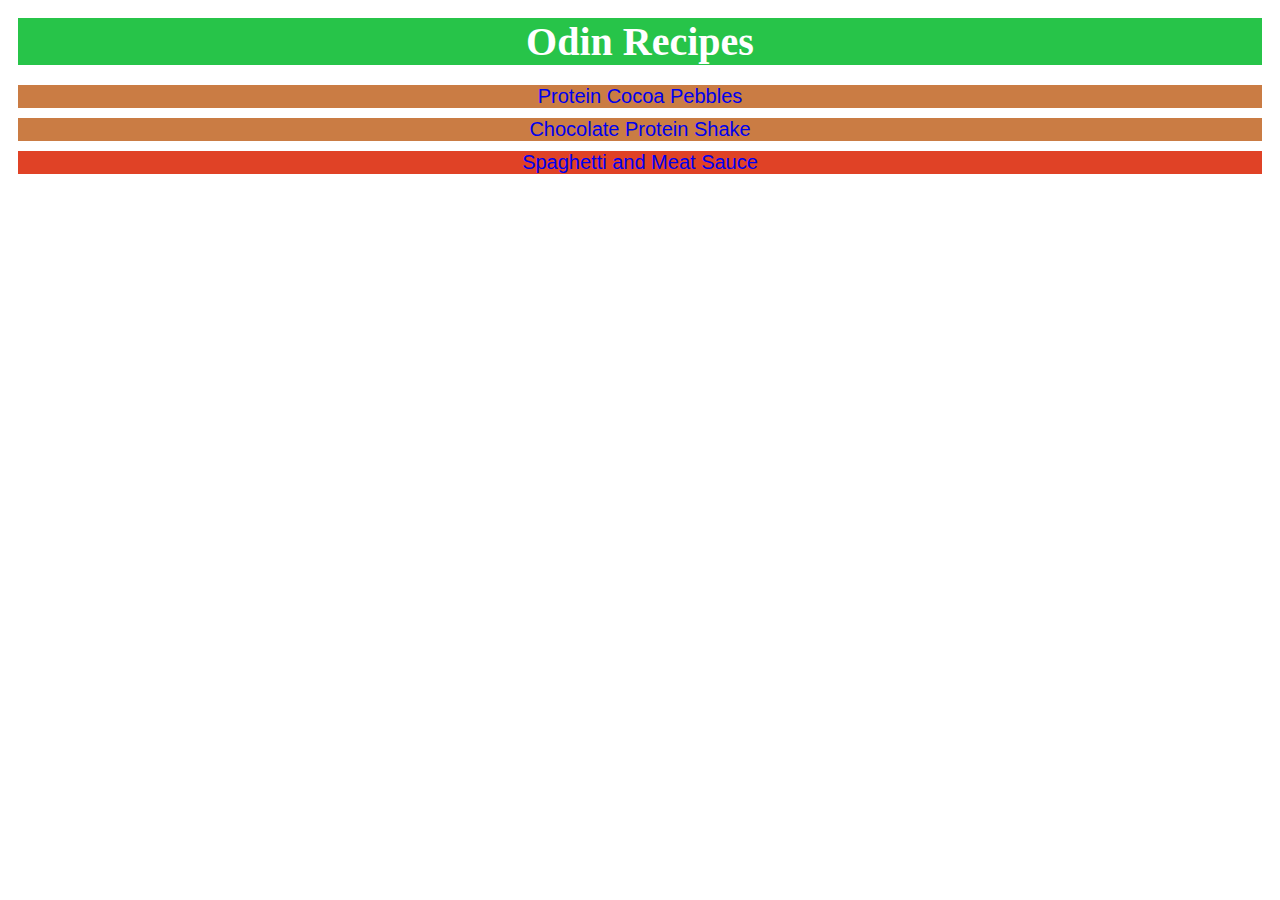
<file: index.html>
<!DOCTYPE html>
<html lang="en">
<head>
    <link rel="stylesheet" href="style.css">
    <meta charset="UTF-8">
    <meta name="viewport" content="width=device-width, initial-scale=1.0">
    <title>My Recipes</title>
</head>
<body>
    <div class="container">
        <h1 class="main">Odin Recipes</h1>
        <li class="recipe chocolate"><a href="recipes/protein-cocoa-pebbles.html" target="_blank" rel="noopener noreferrer">Protein Cocoa Pebbles</a></li>
        <li class="recipe chocolate"><a href="recipes/chocolate-protein-shake.html" target="_blank" rel="noopener noreferrer">Chocolate Protein Shake</a></li>
        <li class="recipe tomato"><a href="recipes/spaghetti-and-meat-sauce.html" target="_blank" rel="noopener noreferrer">Spaghetti and Meat Sauce</a></li>
    </div>
</body>
</html>
</file>
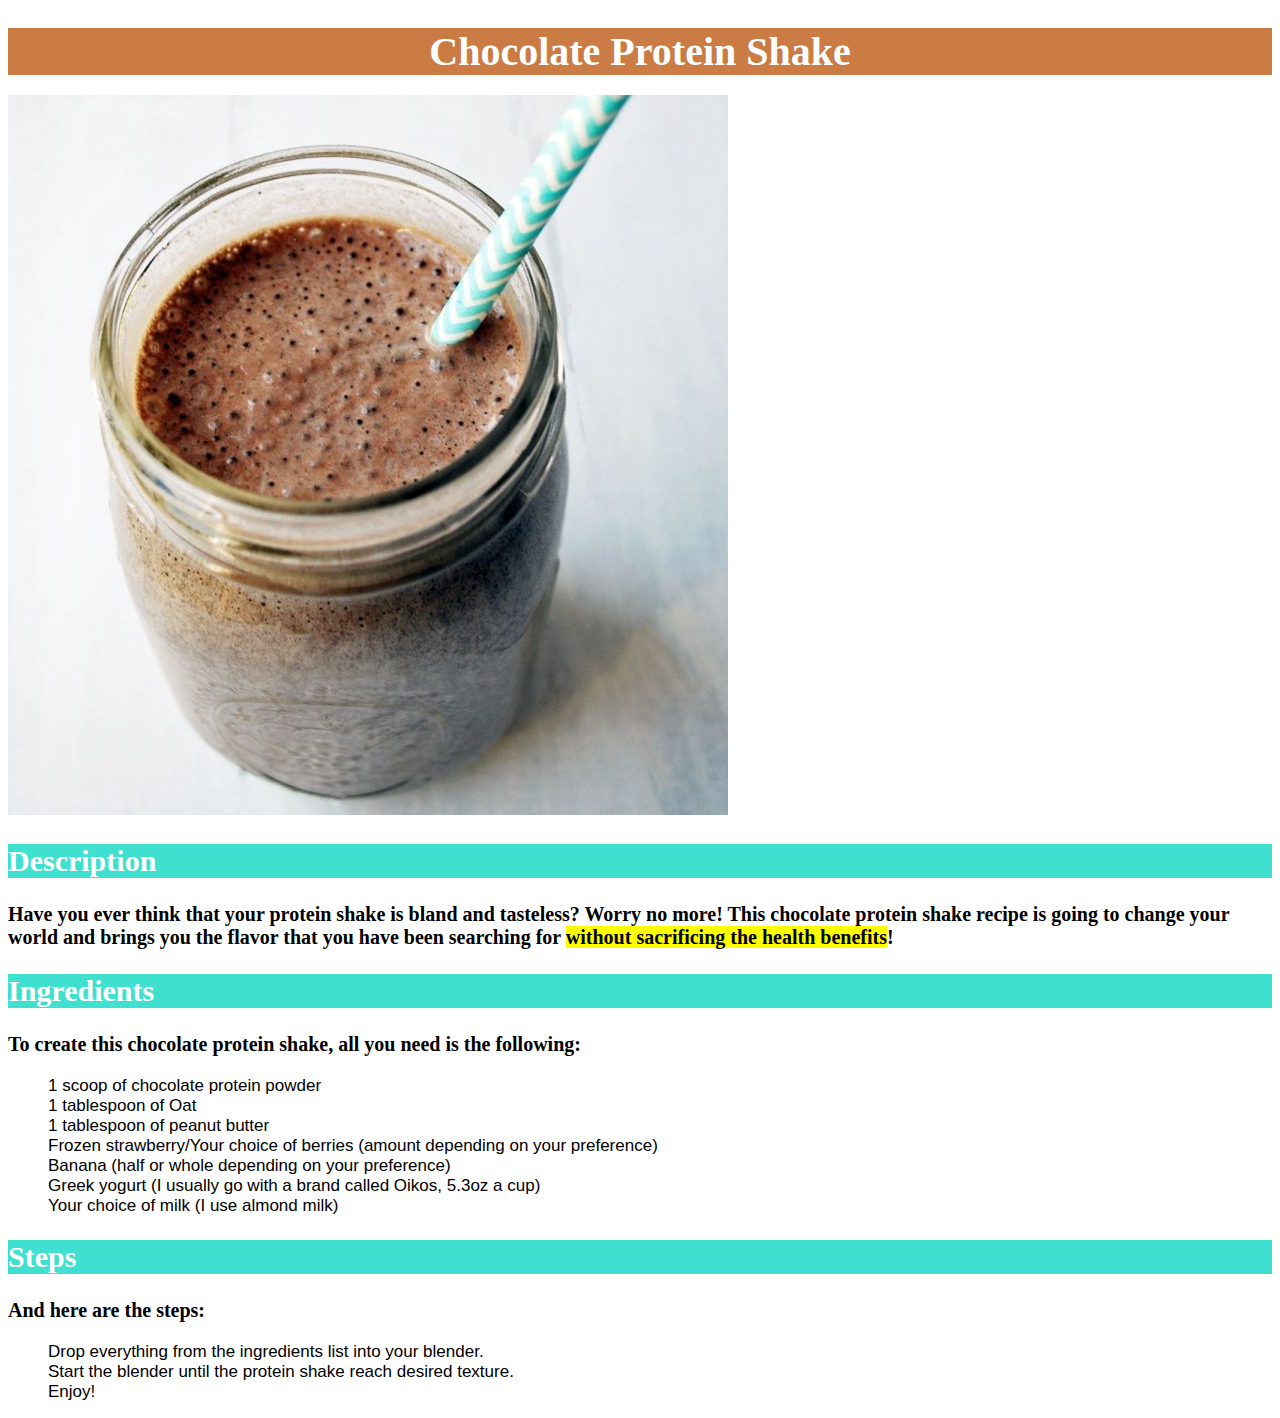
<file: recipes/chocolate-protein-shake.html>
<!DOCTYPE html>
<html lang="en">
<head>
    <link rel="stylesheet" href="../style.css">
    <meta charset="UTF-8">
    <meta name="viewport" content="width=device-width, initial-scale=1.0">
    <title>Chocolate Protein Shake</title>
</head>
<body>
    <div class="container"></div>
        <h1 class="main chocolate">Chocolate Protein Shake</h1>
        <img src="../img/chocolate-protein-shake.jpg" alt="Image of a cup of chocolate protein shake">
        <h2 class="sub">Description</h2>
        <P>Have you ever think that your protein shake is bland and tasteless? Worry no more! This chocolate protein shake
        recipe is going to change your world and brings you the flavor that you have been searching for <span class="highlight">without sacrificing
        the health benefits</span>!</P>
        <h2 class="sub">Ingredients</h2>
        <p>To create this chocolate protein shake, all you need is the following:</p>
        <ul>
            <li>1 scoop of chocolate protein powder</li>
            <li>1 tablespoon of Oat</li>
            <li>1 tablespoon of peanut butter</li>
            <li>Frozen strawberry/Your choice of berries (amount depending on your preference)</li>
            <li>Banana (half or whole depending on your preference)</li>
            <li>Greek yogurt (I usually go with a brand called Oikos, 5.3oz a cup)</li>
            <li>Your choice of milk (I use almond milk)</li>
        </ul>
        <h2 class="sub">Steps</h2>
        <p>And here are the steps:</p>
        <ol>
            <li>Drop everything from the ingredients list into your blender.</li>
            <li>Start the blender until the protein shake reach desired texture.</li>
            <li>Enjoy!</li>
        </ol>
</body>
</html>
</file>
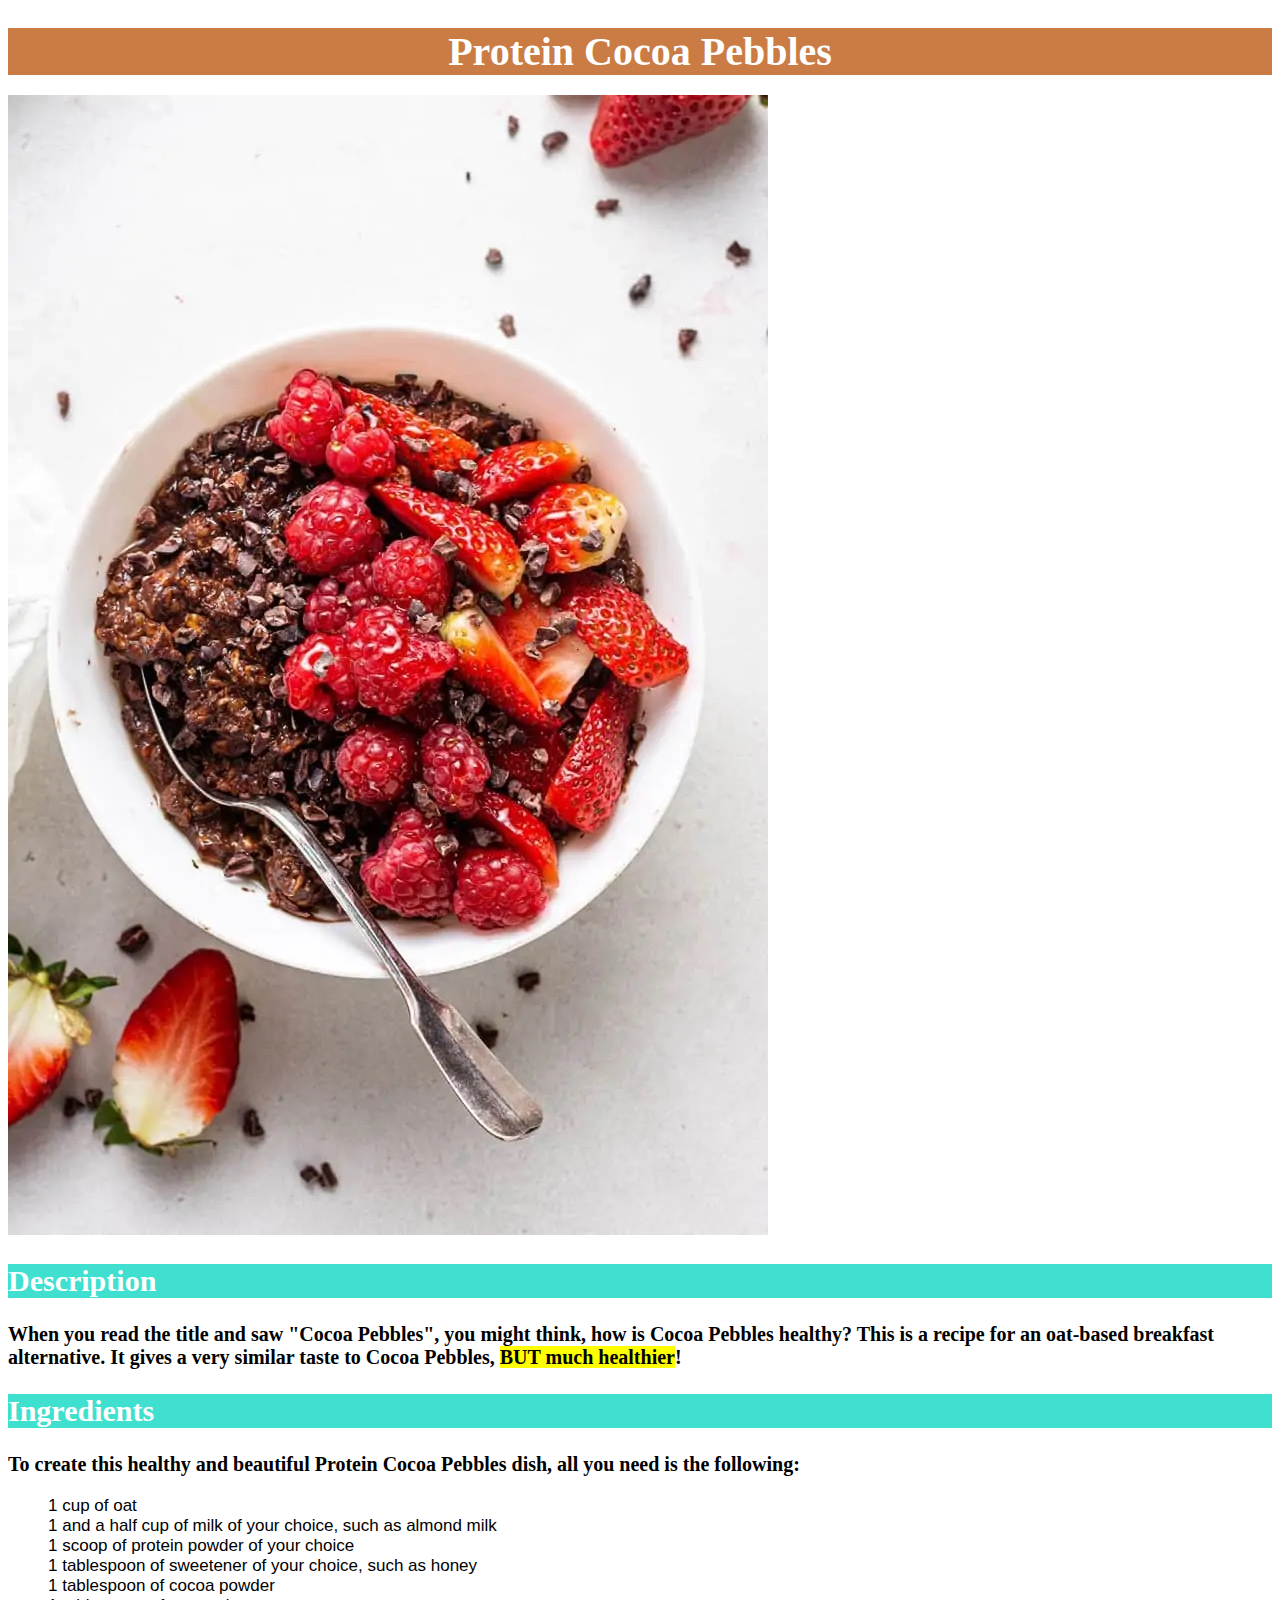
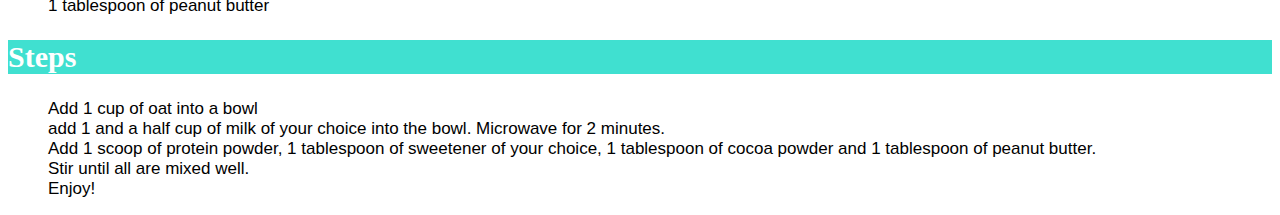
<file: recipes/protein-cocoa-pebbles.html>
<!DOCTYPE html>
<html lang="en">
<head>
    <link rel="stylesheet" href="../style.css">
    <meta charset="UTF-8">
    <meta name="viewport" content="width=device-width, initial-scale=1.0">
    <title>Protein Cocoa Pebbles</title>
</head>
<body>
    <div class="container"></div>
        <h1 class="main chocolate">Protein Cocoa Pebbles</h1>
        <img src="../img/protein-cocoa-pebbles.jpg" alt="Image of a bowl of protein cocoa pebbles">
        <h2 class="sub">Description</h2>
        <P>When you read the title and saw "Cocoa Pebbles", you might think, how is Cocoa Pebbles healthy?
        This is a recipe for an oat-based breakfast alternative. It gives a very similar taste to Cocoa Pebbles,
        <span class="highlight">BUT much healthier</span>!</P>
        <h2 class="sub">Ingredients</h2>
        <p>To create this healthy and beautiful Protein Cocoa Pebbles dish, all you need is the following:</p>
        <ul>
            <li>1 cup of oat</li>
            <li>1 and a half cup of milk of your choice, such as almond milk</li>
            <li>1 scoop of protein powder of your choice</li>
            <li>1 tablespoon of sweetener of your choice, such as honey</li>
            <li>1 tablespoon of cocoa powder</li>
            <li>1 tablespoon of peanut butter</li>
        </ul>
         <h2 class="sub">Steps</h2>
        <ol>
            <li>Add 1 cup of oat into a bowl</li>
            <li>add 1 and a half cup of milk of your choice into the bowl. Microwave for 2 minutes.</li>
            <li>Add 1 scoop of protein powder, 1 tablespoon of sweetener of your choice, 1 tablespoon of cocoa powder
            and 1 tablespoon of peanut butter.</li>
            <li>Stir until all are mixed well.</li>
            <li>Enjoy!</li>
        </ol>
</body>
</html>
</file>
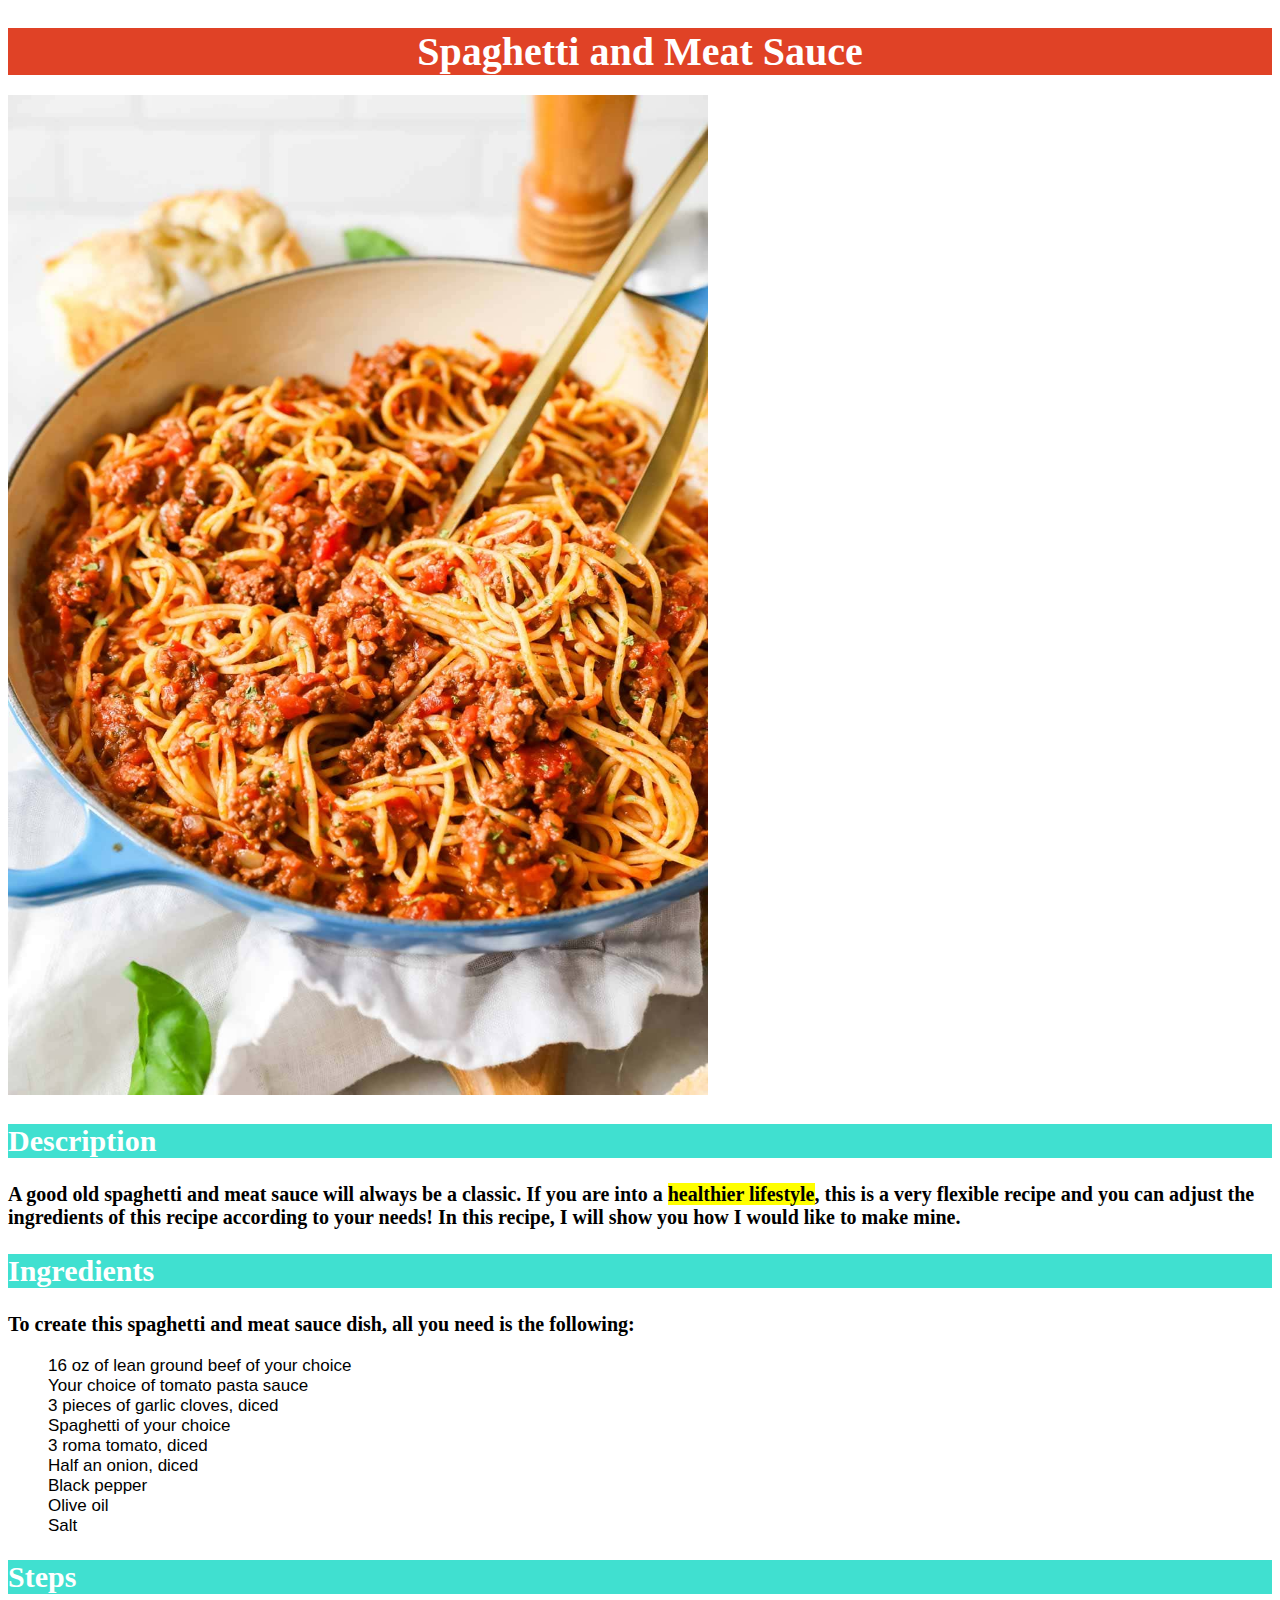
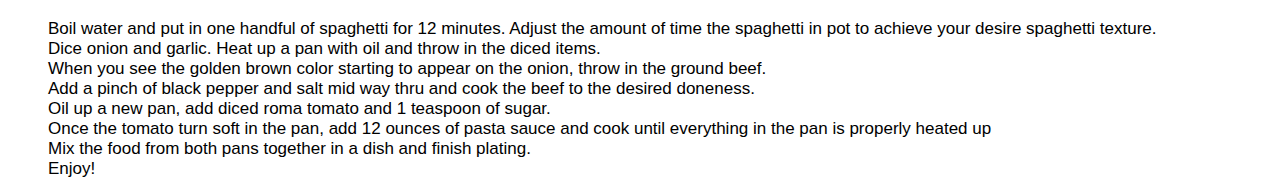
<file: recipes/spaghetti-and-meat-sauce.html>
<!DOCTYPE html>
<html lang="en">
<head>
    <link rel="stylesheet" href="../style.css">
    <meta charset="UTF-8">
    <meta name="viewport" content="width=device-width, initial-scale=1.0">
    <title>Spaghetti and Meat Sauce</title>
</head>
<body>
    <div class="container"></div>
        <h1 class="main tomato">Spaghetti and Meat Sauce</h1>
        <img src="../img/spaghetti-and-meat-sauce.jpg" alt="Image of a spaghetti and meat sauce dish" height="1000" width="700">
        <h2 class="sub">Description</h2>
        <P>A good old spaghetti and meat sauce will always be a classic. If you are into a <span class="highlight">healthier lifestyle</span>,
        this is a very flexible recipe and you can adjust the ingredients of this recipe according to your needs!
        In this recipe, I will show you how I would like to make mine.
        </P>
        <h2 class="sub">Ingredients</h2>
        <p>To create this spaghetti and meat sauce dish, all you need is the following:</p>
        <ul>
            <li>16 oz of lean ground beef of your choice</li>
            <li>Your choice of tomato pasta sauce</li>
            <li>3 pieces of garlic cloves, diced</li>
            <li>Spaghetti of your choice</li>
            <li>3 roma tomato, diced</li>
            <li>Half an onion, diced</li>
            <li>Black pepper</li>
            <li>Olive oil</li>  
            <li>Salt</li>
        </ul>
        <h2 class="sub">Steps</h2>
        <ol>
            <li>Boil water and put in one handful of spaghetti for 12 minutes. Adjust the amount of time 
            the spaghetti in pot to achieve your desire spaghetti texture.</li>
            <li>Dice onion and garlic. Heat up a pan with oil and throw in the diced items.</li>
            <li>When you see the golden brown color starting to appear on the onion,
            throw in the ground beef.</li>
            <li>Add a pinch of black pepper and salt mid way thru and cook the beef 
            to the desired doneness.</li>
            <li>Oil up a new pan, add diced roma tomato and 1 teaspoon of sugar.</li>
            <li>Once the tomato turn soft in the pan, add 12 ounces of pasta sauce and cook until everything in
            the pan is properly heated up</li>
            <li>Mix the food from both pans together in a dish and finish plating.</li>
            <li>Enjoy!</li>
        </ol>
</body>
</html>
</file>
<file: style.css>
/* style.css */

.main {
    font-size: 40px;
    font-family: 'Times New Roman', Times, serif;
    color: white;
    background-color: rgb(39, 196, 73);
    margin-top: 0px;
    margin-bottom: 20px;
    text-align: center;
}

.sub {
    font-size: 30px;
    font-family: 'Times New Roman', Times, serif;
    color: white;
    background-color: turquoise;
}
.recipe {
    font-size: 20px;
    font-family:Arial, Helvetica, sans-serif;
    color: black;
    margin-bottom: 10px;
    text-align: center;
}

.chocolate {
    background-color: rgb(202, 124, 68);
}

.tomato {
    background-color: rgb(224, 66, 38);
}

p {
    font-size: 20px;
    font-family: 'Times New Roman', Times, serif;
    font-weight: 700;
}

li {
    font-size:  17px;
    font-family:'Gill Sans', 'Gill Sans MT', Calibri, 'Trebuchet MS', sans-serif;
    list-style-type: none;
}

.container {
    padding: 10px;
    background-color:white;
}

.highlight {
    background-color:yellow;
}

a {
    text-decoration: none;
}
</file>
